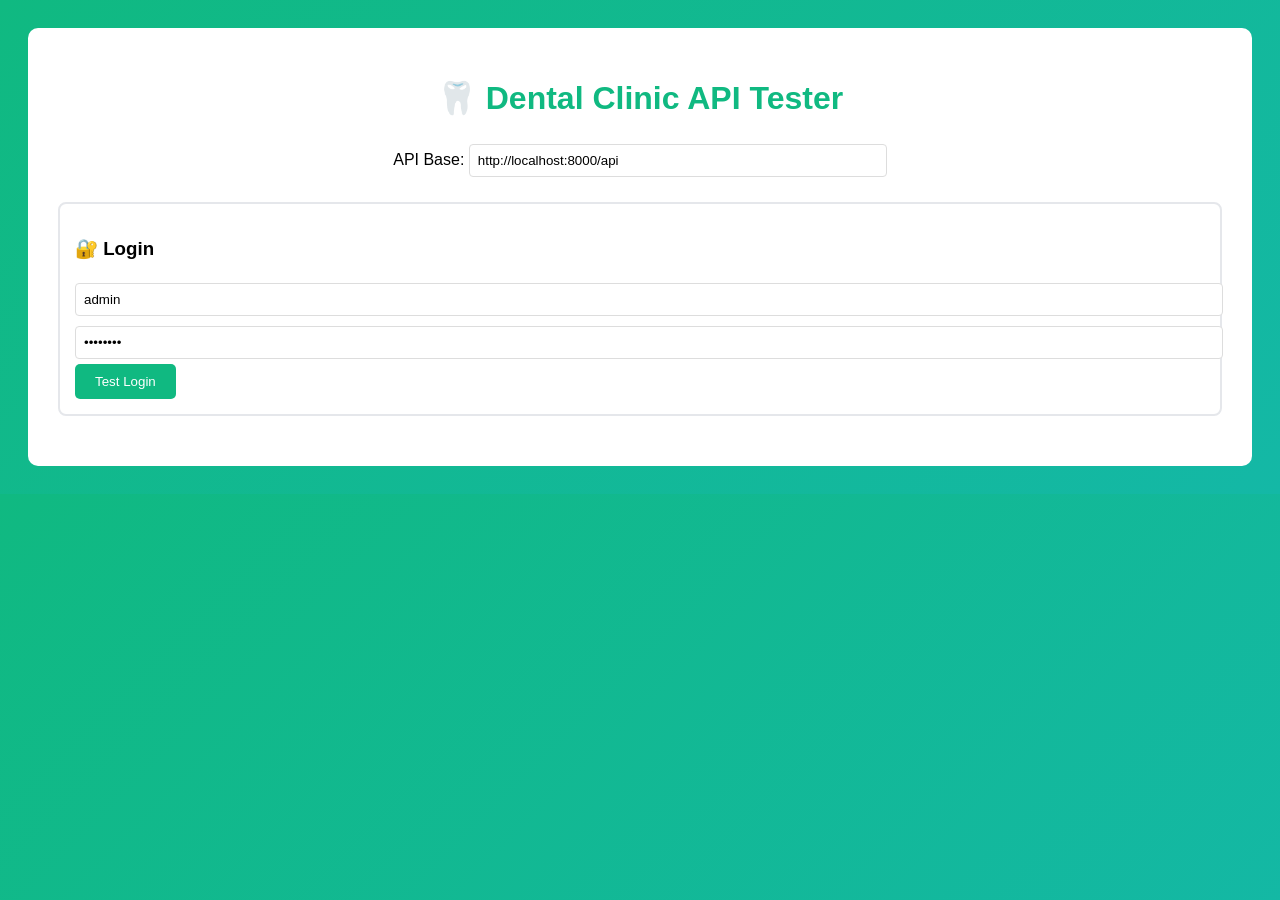
<file: backend/api-tester.html>
<!DOCTYPE html>
<html lang="en">
<head>
    <meta charset="UTF-8">
    <meta name="viewport" content="width=device-width, initial-scale=1.0">
    <title>Dental Clinic API Tester</title>
    <style>
        body { font-family: Arial, sans-serif; background: linear-gradient(135deg, #10b981, #14b8a6); padding: 20px; }
        .container { max-width: 1200px; margin: 0 auto; background: white; border-radius: 10px; padding: 30px; }
        h1 { color: #10b981; text-align: center; }
        .api-section { margin: 20px 0; padding: 15px; border: 2px solid #e5e7eb; border-radius: 8px; }
        button { background: #10b981; color: white; border: none; padding: 10px 20px; border-radius: 5px; cursor: pointer; }
        input, select { width: 100%; padding: 8px; margin: 5px 0; border: 1px solid #ddd; border-radius: 4px; }
        .response { margin-top: 15px; padding: 15px; background: #f9fafb; border-left: 4px solid #10b981; }
        pre { white-space: pre-wrap; }
    </style>
</head>
<body>
    <div class="container">
        <h1>🦷 Dental Clinic API Tester</h1>
        <p style="text-align: center;">API Base: <input type="text" id="baseUrl" value="http://localhost:8000/api" style="width: 400px;"></p>
        
        <div class="api-section">
            <h3>🔐 Login</h3>
            <input type="text" id="loginUser" placeholder="Username" value="admin">
            <input type="password" id="loginPass" placeholder="Password" value="admin123">
            <button onclick="testLogin()">Test Login</button>
            <div id="loginRes" class="response" style="display:none;"></div>
        </div>
    </div>
    
    <script>
        async function testLogin() {
            const res = await fetch(document.getElementById('baseUrl').value + '/auth/login.php', {
                method: 'POST',
                headers: {'Content-Type': 'application/json'},
                body: JSON.stringify({
                    username: document.getElementById('loginUser').value,
                    password: document.getElementById('loginPass').value
                })
            });
            const data = await res.json();
            const el = document.getElementById('loginRes');
            el.innerHTML = '<pre>' + JSON.stringify(data, null, 2) + '</pre>';
            el.style.display = 'block';
        }
    </script>
</body>
</html>
</file>
